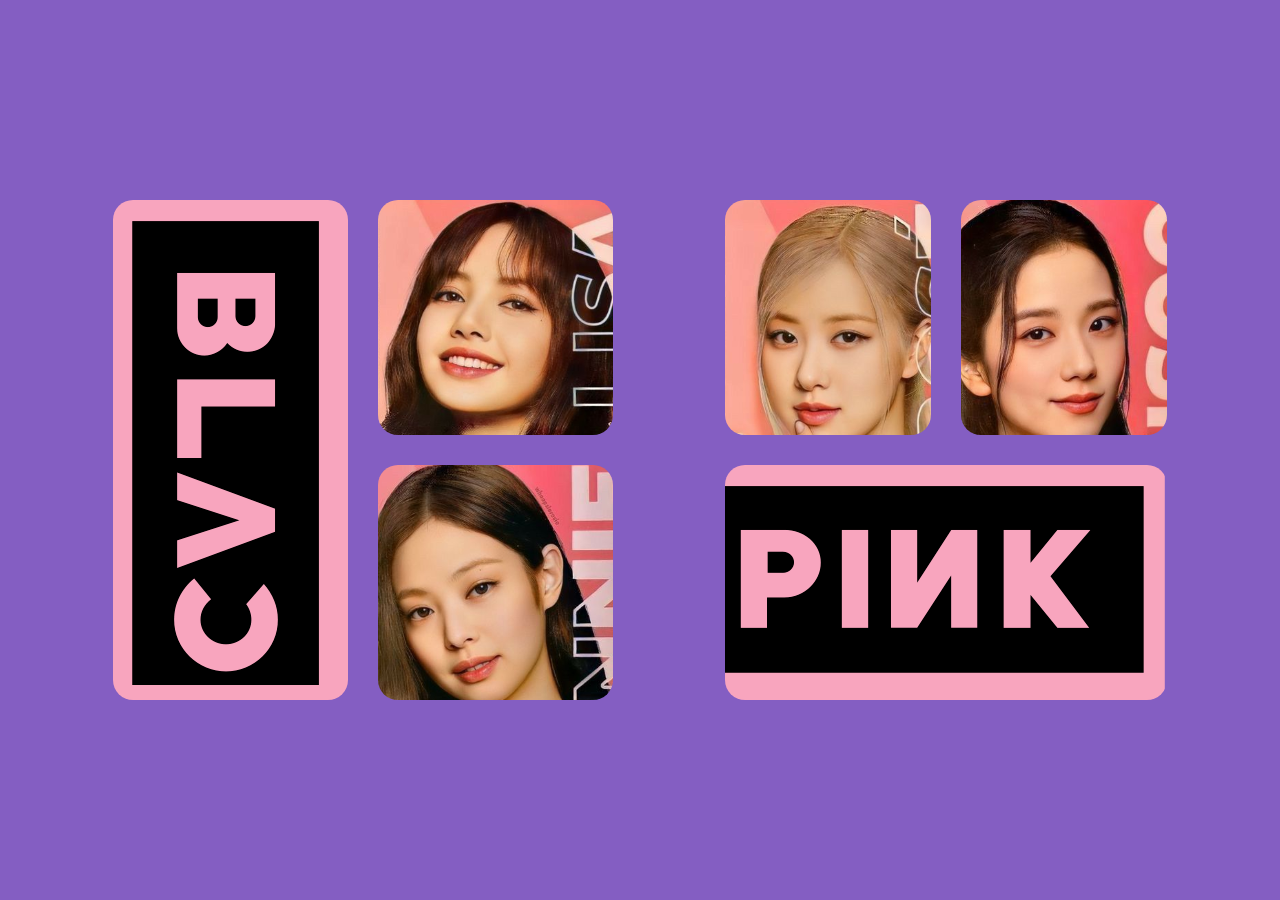
<file: grid.html>
<!DOCTYPE html>
<html lang="en">
<head>
    <meta charset="UTF-8">
    <meta name="viewport" content="width=device-width, initial-scale=1.0">
    <title>grid</title>
    <link rel="stylesheet" href="style.css">
</head>
<body>
    <section class="section">
        <div class="container-1">
         <div class="item-1"></div>
         <div class="item-2"></div>
         <div class="item-3"></div>
        </div>
       <div class="container-2">
        <div class="cart-1"></div>
        <div class="cart-2"></div>
        <div class="cart-3"></div>
       </div>     
    </section>
</body>
</html>
</file>
<file: style.css>
*{
    box-sizing: border-box;
    padding: 0;
    margin: 0;
}

body{
    font-family: 'Lucida Sans', 'Lucida Sans Regular', 'Lucida Grande', 'Lucida Sans Unicode', Geneva, Verdana, sans-serif;
    background-color: #845EC2;
    text-align: center;   
}

.section{
    width: 100%;
    height: 100vh;
    display: flex;
    justify-content: space-evenly;
    align-items: center;
    flex-wrap: wrap ;
}
.container-1{
    display: grid;
    width: 500px;
    min-width: 150px;
    height: 500px;
    min-height: 100px;
    grid-template-columns: repeat(2, 1fr);
    grid-template-areas:
    "item-1 item-2"
    "item-1 item-3";
    gap: 30px;   
    
}

.item-1{
    grid-area: item-1;
    background-image: url(./logo-g.png);
    border-radius: 20px;    
}
.item-2{
    grid-area: item-2;
    background-image: url(./lisa.PNG);
    border-radius: 20px;    
}    

.item-3{
    grid-area: item-3;
    background-image: url(./jennie.jpg); 
    border-radius: 20px;       
}

.container-2{
    display: grid;
    width: 442px;
    min-width: 150px;
    height: 500px;
    min-height: 100px;
    grid-template-columns: repeat(2, 1fr);
    grid-template-areas:
    "cart-1 cart-2"
    "cart-3 cart-3";
    gap: 30px;     
}

.cart-1{
    grid-area: cart-1;
    background-image: url(./rose.PNG);
    border-radius: 20px;    
}

.cart-2{
    grid-area: cart-2;
    background-image: url(./jisoo.PNG);
    border-radius: 20px;    
}

.cart-3{
    grid-area: cart-3;
    background-image: url(./logo.png);
    border-radius: 20px;    
}
</file>
